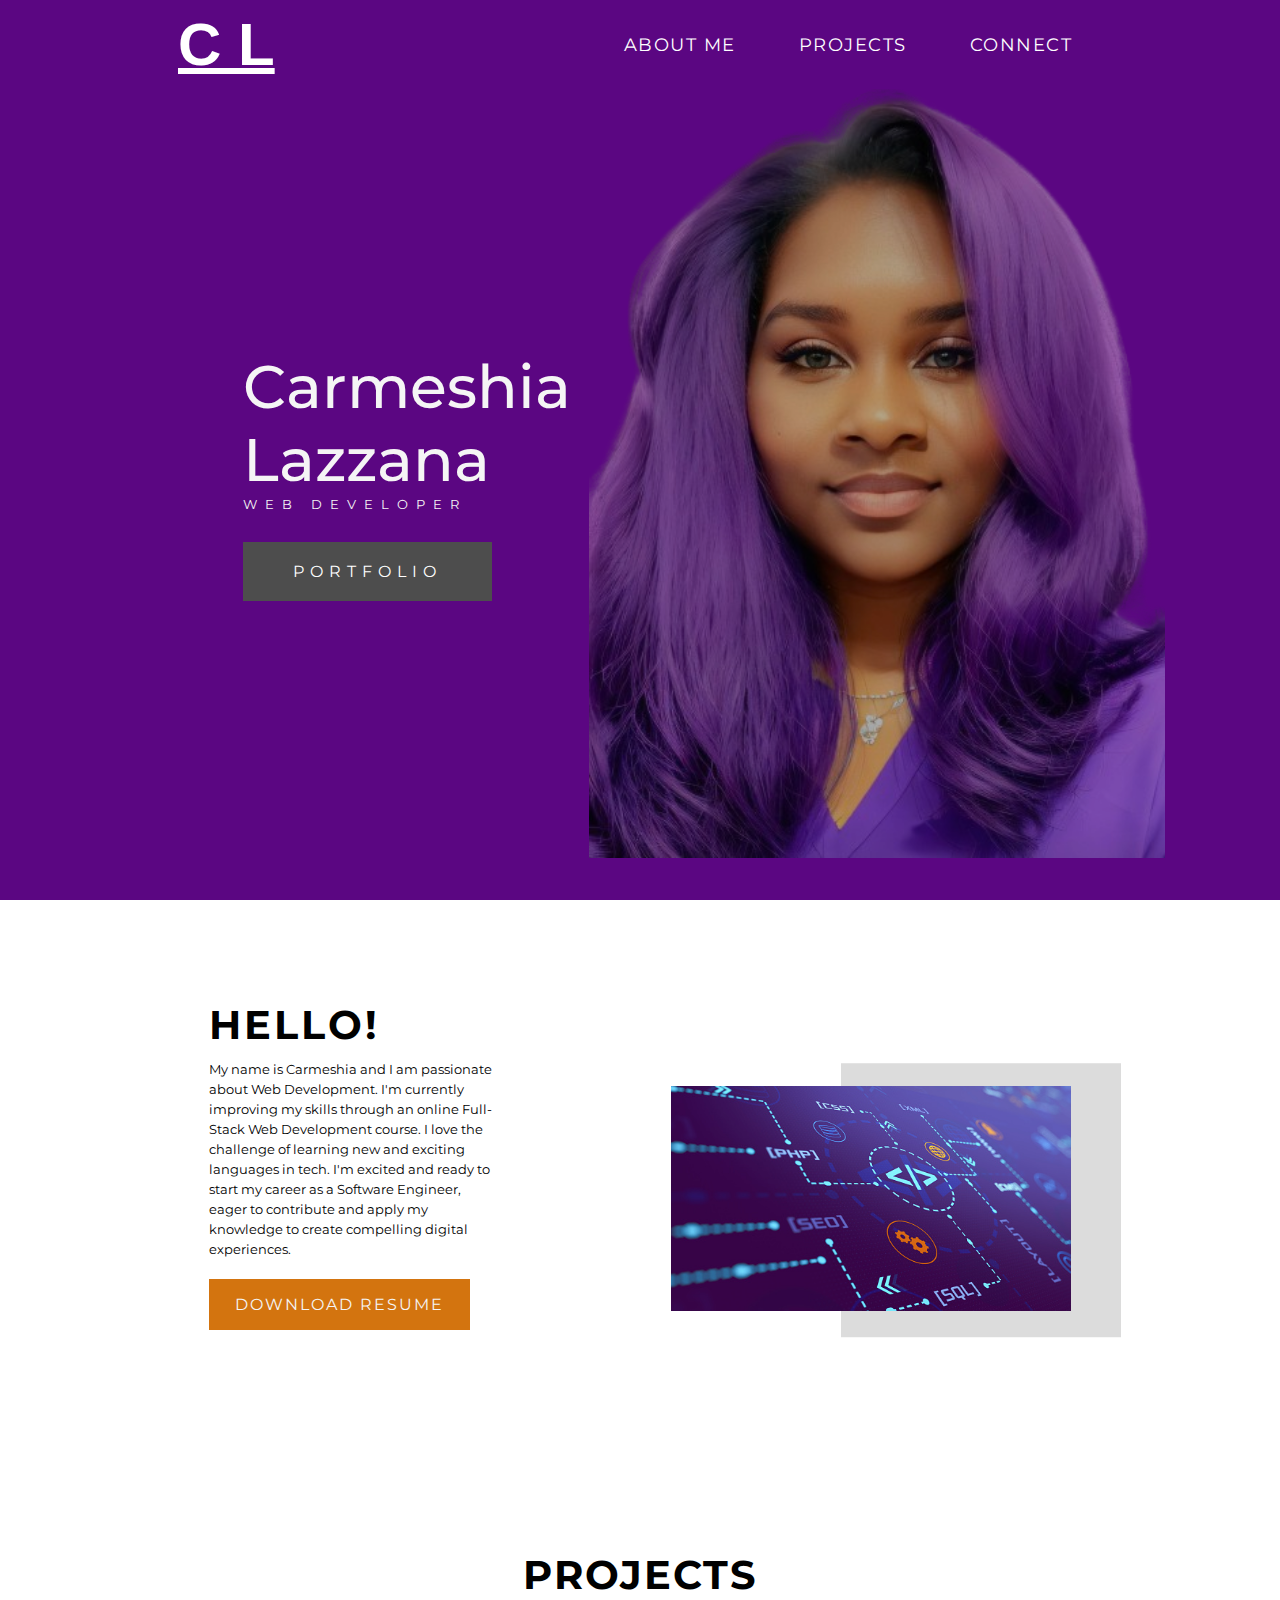
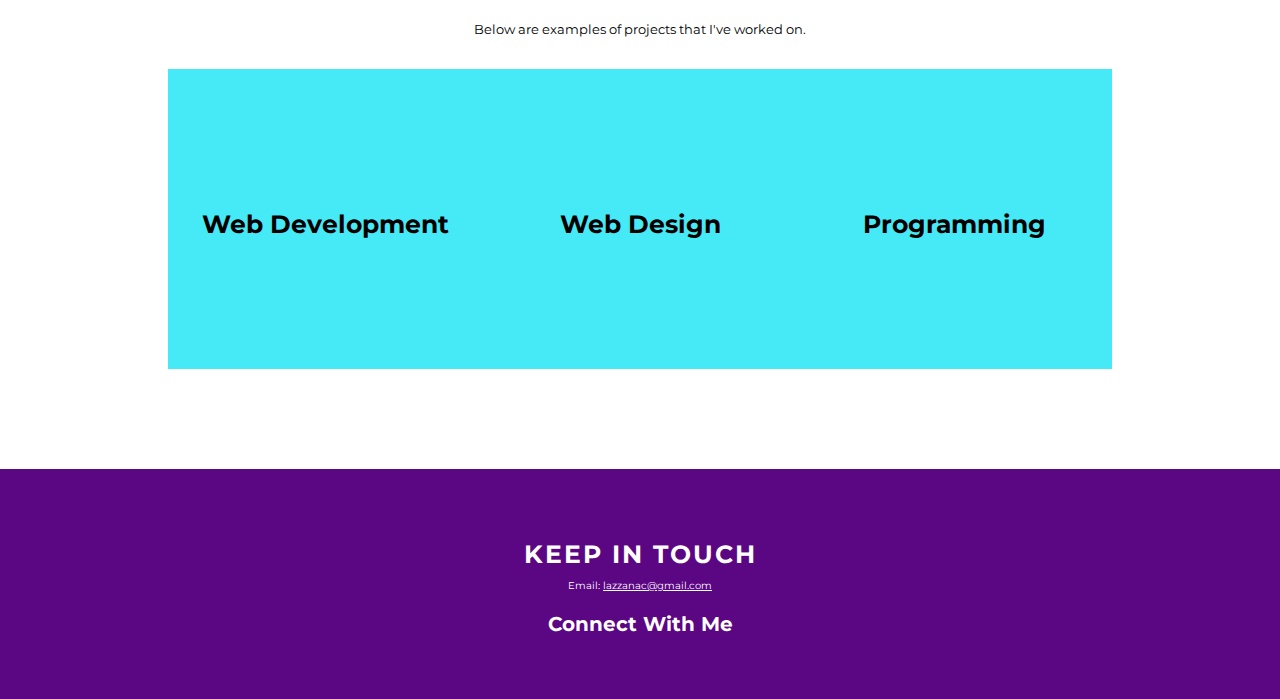
<file: index.html>
<!DOCTYPE html>

<html lang="en">

<head>
    <meta charset="UTF-8">
    <meta name="author" content="Carmeshia">
    <meta name="description" content="This page contains my portfolio for html">
    <title>Carmeshia Lazzana</title>
    <link rel="stylesheet" href="https://cdnjs.cloudflare.com/ajax/libs/font-awesome/6.5.1/css/all.min.css" 
    integrity="sha512-DTOQO9RWCH3ppGqcWaEA1BIZOC6xxalwEsw9c2QQeAIftl+Vegovlnee1c9QX4TctnWMn13TZye+giMm8e2LwA==" 
    crossorigin="anonymous" referrerpolicy="no-referrer" />
    <link href="https://fonts.cdnfonts.com/css/flash-back---demo" rel="stylesheet">
                
    <link rel="stylesheet" href="main.css">
    <!-- <link rel="icon" href=""> -->
    
</head>

<body>

    <!-- Navigation bar -->
    <section id="navbar" class="container">
        <header class="nav-bar">
            <div class="topnav">
                <a href="#cover"><h1>C L</h1></a>
            </div>
            <div class="nav-list">
                <div class="hamburger">
                    <div class="bar"></div>
                </div>
                <ul>
                    <li><a href="#about">About Me</a></li>
                    <li><a href="#project">Projects</a></li>
                    <li><a href="#contact">Connect</a></li>
                </ul>
            </div>
                
            
        </header>
    </section>
    <!-- End of Navigation Bar -->

    <!-- Cover -->
    <section id="cover" class="cover container">
        <div class="cover-poster">
            <h1 class="cover-name">Carmeshia <br> Lazzana</h1>
            <p class="cover-title">Web Developer</p>
            <a href="#" type="button" class="cover-button">Portfolio</a>
        </div>

        <div class="cover-img">
            <img src="assets/images/img2.png" alt="">

        </div>
    </section>
    <!-- End of Cover -->

    <!-- About Section -->
    <section id="about" class="about container">
        <div class="about-info">
            <h1 class="about-info-heading">Hello!</h1>
            <p class="about-info-desc">
                My name is Carmeshia and I am passionate about Web Development. I'm currently improving my skills through an online
                Full-Stack Web Development course. I love the challenge of learning new and exciting languages in tech. I'm excited and ready to start my career as a Software Engineer,
                eager to contribute and apply my knowledge to create compelling digital experiences. 
            </p>
            <a href="resume.html" download="Carmeshia_Lazzana_Resume" class="about-info-button">Download Resume</a>
        </div>

        <div class="about-img">
            <div class="about-img-wrapper">
                <img src="assets/images/main-img.jpg" alt="">
            </div>
        </div>

    </section>

    <!-- End About Section -->

    <!-- Project Section -->
    <section id="project" class="project container">
        <div class="project-header">
            <h1 class="project-header-heading">Projects</h1>
            <p class="project-header-desc">Below are examples of projects that I've worked on.
            </p>
        </div>
        <div class="project-info">
            <div class="projects">
                <div class="project-card">
                    <div class="project-front">
                        <i class="fa-solid fa-code"></i>
                        <h1 class="project-front-heading">Web Development</h1>
                    </div>
                    <div class="project-back">
                        <h1 class="project-back-heading">Learning Blog</h1>
                        <p class="project-back-desc">
                            An interactive web app that allows users input to search specific topics. 
                            This website created using HTML, CSS and JavaScript. An Admin page was created that allow users to 
                            Edit, Update and Delete posts. It utilizes Media Query to create responsiveness based upon 
                            viewport layout.
                      
                        </p>

                        <a href="https://meshia13.github.io/Blog/">website</a>
                        <a href="https://github.com/Meshia13/Blog">source code</a>
                    </div>
                </div>
            </div>
            <div class="projects">
                <div class="project-card">
                    <div class="project-front">
                        <i class="fa-solid fa-palette"></i>
                        <h1 class="project-front-heading">Web Design</h1>
                    </div>
                    <div class="project-back">
                        <h1 class="project-back-heading">Wedded Bliss Website</h1>
                        <p class="project-back-desc">
                            A mock wedding planning website that utilizes Bootstrap snippets, custom components and frameworks. 
                        </p>
                        <a href="https://meshia13.github.io/WeddedBliss/">website</a>
                        <a href="https://github.com/Meshia13/WeddedBliss">source code</a>
                    </div>
                </div>
            </div>
            <div class="projects">
                <div class="project-card">
                    <div class="project-front">
                        <i class="fa-solid fa-laptop-code"></i>
                        <h1 class="project-front-heading">Programming</h1>
                    </div>
                    <div class="project-back">
                        <h1 class="project-back-heading">Reservation Website</h1>
                        <p class="project-back-desc">Collaborative project that created a reservation site that takes in users input. 
                            Demonstrates the fundamentals of JavaScript such as functions, objects, arrays, loops, and more.



                        </p>
                        <a href="https://meshia13.github.io/Reservation/">website</a>
                        <a href="https://github.com/Meshia13/Reservation">source code</a>
                    </div>
                </div>
            </div>
        </div>

       
    </section>
    <!-- End of Project Section -->

    <!-- Contact Section -->

    <section id="contact" class="contact container">
        <footer id="footer" class="footer container">
            <div class="footer-contact">
                <h1 class="footer-contact-heading">Keep In Touch</h1>
                <p class="footer-contact-info">Email: <a href="mailto: lazzanac@gmail.com"> lazzanac@gmail.com</a></p>
                <!-- <p class="footer-contact-info">Mobile: 313 400 1212</p> -->
            </div>
            <div class="footer-social">
                <h1 class="footer-social-heading">Connect With Me</h1>
                <div class="footer-social-icon">
                    <a href="https://www.linkedin.com/in/carmeshia-lazzana-bab06216b/"><i class="fa-brands fa-linkedin-in"></i></a>
                    <a href="https://github.com/Meshia13"><i class="fa-brands fa-github"></i></a>
                </div>
            </div>
        </footer>
    </section>

    <!-- End Contact Section -->
  
    <!-- linkedin badge -->
 <!-- <div class="badge-base LI-profile-badge" data-locale="en_US" data-size="medium" data-theme="dark" 
data-type="VERTICAL" data-vanity="carmeshia-lazzana-bab06216b" data-version="v1">
    <a class="badge-base__link LI-simple-link" href="https://www.linkedin.com/in/carmeshia-lazzana-bab06216b?trk=profile-badge">Carmeshia Lazzana</a> 
 -->

<script src="app.js"></script>
</body>

</html>
</file>
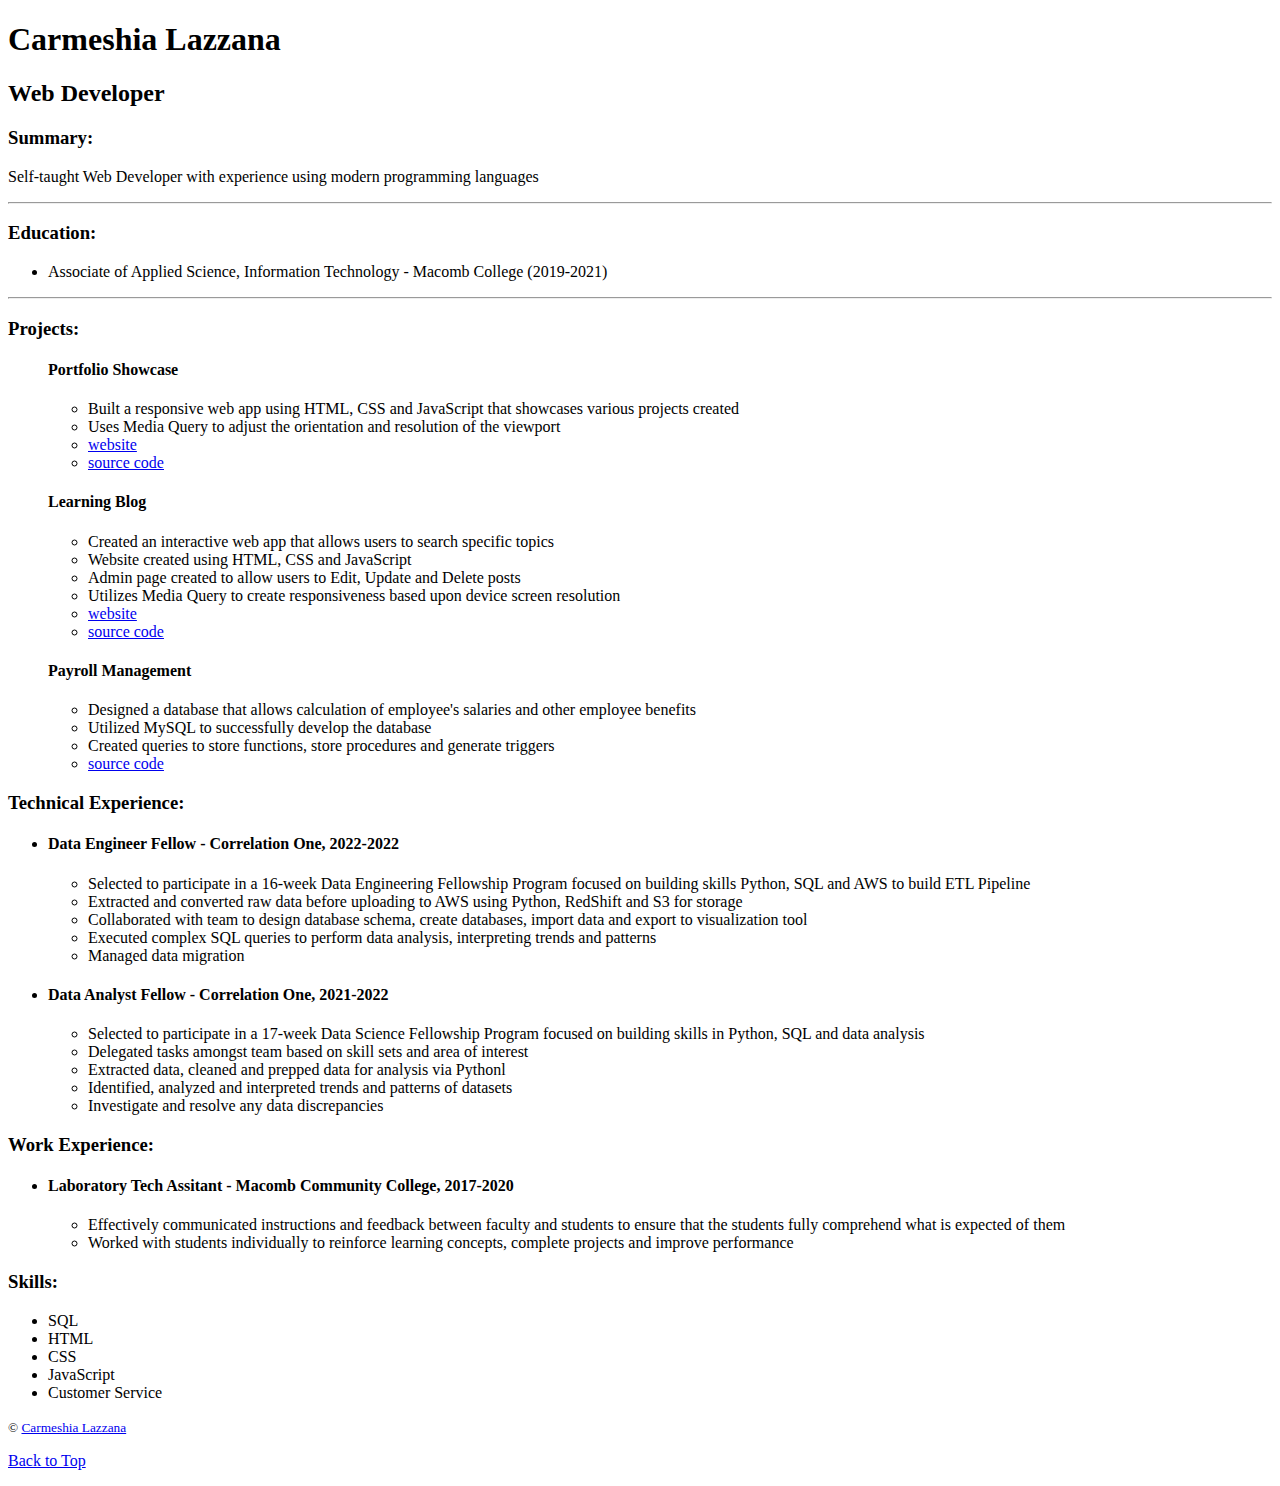
<file: resume.html>
<!DOCTYPE html> 

<html lang="en"> 

<head>
    <meta charset="UTF-8">
    <meta name="author" content="Carmeshia's Resume">
    <title>Resume</title>
</head>

<body>
    
    <h1>Carmeshia Lazzana</h1>
    <h2>Web Developer</h2>

    <section id="summary">
        <h3>Summary:</h3>
        <p>
            Self-taught Web Developer with experience using modern programming languages
        </p>
    </section>

    <hr>

    <section id="education">
        <h3>Education:</h3>
        <ul>
            <li> Associate of Applied Science, Information Technology - Macomb College (2019-2021)</li>
        </ul>

    </section>

    <hr>

    <section id="projects">
        <h3>Projects:</h3>
        <!-- First project -->
        <ul>
            <h4>Portfolio Showcase</h4>
            <ul>
                <li>Built a responsive web app using HTML, CSS and JavaScript that showcases various projects created </li>
                <li>Uses Media Query to adjust the orientation and resolution of the viewport</li>
                <li><a href="https://meshia13.github.io/Web-Portfolio/">website</a></li>
                <li><a href="https://github.com/Meshia13/Web-Portfolio">source code</a></li>
            </ul>
        </ul>
        <!-- End of first project -->

        <!-- Second project -->
        <ul>
            <h4>Learning Blog</h4>
            <ul>
                <li>Created an interactive web app that allows users to search specific topics</li>
                <li>Website created using HTML, CSS and JavaScript</li>
                <li>Admin page created to allow users to Edit, Update and Delete posts</li>
                <li>Utilizes Media Query to create responsiveness based upon device screen resolution</li>
                <li><a href="https://meshia13.github.io/Blog/">website</a></li>
                <li><a href="https://github.com/Meshia13/Blog">source code</a></li>
            </ul>  
        </ul>
        <!-- End of second project -->

             <!-- Fourth project -->
             <ul>
                <h4>Payroll Management</h4>
                <ul>
                    <li>Designed a database that allows calculation of employee's salaries and other employee benefits</li>
                    <li>Utilized MySQL to successfully develop the database</li>
                    <li>Created queries to store functions, store procedures and generate triggers</li>
                    <li><a href="https://github.com/Meshia13/Payroll_Management">source code</a></li>
                </ul>
            </ul>
            <!-- End of Fourth project -->

         <!-- Third project -->
         <!-- <ul>
            <h4>Marvel Mayhem</h4>
            <ul>
                <li>Designed and normalized database and tables in using MYSQL</li>
                <li>Used CTE to construct complex queries</li>
                <li>Created queries to demonstrate use of aggregate functions</li>
                <li><a href="https://github.com/Meshia13/Marvel_Mayhem">source code</a></li>
            </ul>
        </ul> -->
        <!-- End of third project -->

     

    </section>

    <section id="techExperience">
        <!-- Technical Experience om the resume -->
        <h3>Technical Experience:</h3>

        <!-- Creating an unordered list -->
       


        <!-- First Technical Experience -->
        <ul>
            <h4><li>Data Engineer Fellow - Correlation One, 2022-2022</li></h4>
            <!-- Nested unordered list -->
            <ul>
                <li>Selected to participate in a 16-week Data Engineering
                    Fellowship Program focused on building skills Python, SQL and
                    AWS to build ETL Pipeline</li>

                <li>Extracted and converted raw data before uploading to AWS
                    using Python, RedShift and S3 for storage</li>

                <li>Collaborated with team to design database schema, create databases, import data and export to
                    visualization tool</li>

                <li>Executed complex SQL queries to perform data analysis, interpreting trends and patterns</li>

                <li>Managed data migration</li>
            </ul>  
        </ul>
        <!-- End of first technical experience -->

        <!-- Second Technical Experience -->
        <ul>
            <h4><li>Data Analyst Fellow - Correlation One, 2021-2022</li></h4>
            <!-- Nested unordered list -->
            <ul>
                <li>Selected to participate in a 17-week Data Science
                    Fellowship Program focused on building skills in Python, SQL and
                    data analysis</li>

                <li>Delegated tasks amongst team based on skill sets and area of interest</li>

                <li> Extracted data, cleaned and prepped data for analysis via Pythonl</li>

                <li> Identified, analyzed and interpreted trends and patterns of datasets
                </li>

                <li> Investigate and resolve any data discrepancies</li>
            </ul>
        </ul>
        <!-- End of second Technical Experience -->
    </section>

    <section id="workExperience">
        <!-- Work Experience on the resume -->
        <h3>Work Experience:</h3>
        <ul>
            <h4><li>Laboratory Tech Assitant - Macomb Community College, 2017-2020</li></h4>
            <ul>
                <li>Effectively communicated instructions and feedback between faculty and students to ensure that the
                    students fully comprehend what is expected of them</li>
                <li>Worked with students individually to reinforce learning concepts, complete projects and
                    improve performance</li>
                
            </ul>
        </ul>
        <!-- End of Work Experience -->
    </section>

    <section id="skills">
        <!-- Skills on the resume -->
        <h3>Skills:</h3>
        <ul>
            <li>SQL</li>
            <li>HTML</li>
            <li>CSS</li>
            <li>JavaScript</li>
            <li>Customer Service</li>
        </ul>
        <!-- End of Skills -->
    </section>

   

    <!-- Footer Element -->
    <footer>
        <small>
            &copy; <a href="index.html">Carmeshia Lazzana</a> 
        </small>
    </footer>

    <!-- link to top of page (reload) -->
    <p>
        <a href="#">Back to Top</a>
    </p>

</body>
</html>
</file>
<file: main.css>
@import url('https://fonts.googleapis.com/css2?family=Montserrat:wght@300;400;700&display=swap');

* {
    padding: 0;
    margin: 0;
    box-sizing: border-box;
}

html {
    font-size: 10px;
    font-family: 'Montserrat', sans-serif;
}

.container {
    width: 100%;
    height: auto;
    display: flex;
    align-items: center;
    justify-content: center;
}

/* Nav Bar */

#navbar {
    height: auto;
    width: 100%;
    position: fixed;
    z-index: 100;
    background-color: rgb(91, 6, 130);
}

.nav-bar {
    background-color: rgb(91, 6, 130);
    left: 0;
    top: 0;
    padding: 1rem 5rem;
    width: 100%;
    display: flex;
    align-items: center;
    justify-content: space-between;

}

.nav-bar .topnav a {
    font-family: 'Flash Back - Demo', sans-serif;
    font-size: 3rem;
    color: white;
                                                
}

.nav-bar .nav-list {
    display: flex;
    align-items: center;
    justify-content: center;
}

.nav-bar .nav-list .hamburger {
    height: 70px;
    border: 2px solid white;
    border-radius: 50%;
    display: flex;
    align-items: center;
    justify-content: center;
    width: 70px;
    transition: .3s ease transform;
    cursor: pointer;
}

.nav-bar .nav-list .hamburger.active {
    transform: rotate(360deg);
}

.nav-bar .nav-list .hamburger.active .bar::before {
    top: 0;
    transform: rotate(45deg);
}

.nav-bar .nav-list .hamburger.active .bar::after {
    top: 0;
    transform: rotate(-45deg);
}

.nav-bar .nav-list .hamburger.active .bar{
    background-color: transparent;
}

.nav-bar .nav-list .hamburger .bar {
    height: 2px;
    width: 30px;
    background-color: white;
    position: relative;
    display: flex;
}

.nav-bar .nav-list .hamburger .bar::before,
.nav-bar .nav-list .hamburger .bar::after {
    content: '';
    position: absolute;
    left: 0;
    height: 100%;
    width: 100%;
    background-color: white;
    transition: .3s ease all;
}

.nav-bar .nav-list .hamburger .bar::before{
    top: 8px;
}

.nav-bar .nav-list .hamburger .bar::after{
    bottom: 8px;
}

.nav-bar .nav-list ul {
    position: absolute;
    width: 100%;
    top: 0;
    left: 0;
    background-color: rgb(124, 63, 152);
    padding: 5rem 0;
    transform: translateY(-100%);
    transition: .3s ease transform;
    text-align: center;
    z-index: -1;

}

.nav-bar .nav-list ul li{
    list-style: none;
    display: block;
    
    position: relative;
}
.nav-bar .nav-list ul li:hover::after{
    transform: translateX(-50%) scale(1);

}

.nav-bar .nav-list ul li::after {
    content: '';
    position: absolute;
    width: 5rem;
    height: .2rem;
    background-color: white;
    left: 50%;
    transform: translateX(-50%) scale(0);
    bottom: 0;
    transition: .3s ease transform;
}

.nav-bar .nav-list ul li a {
    font-size: 1.8rem;
    text-decoration: none;
    text-transform: uppercase;
    color: white;
    display: block;
    letter-spacing: .15rem;
    padding: 2rem 3rem; 
}

.nav-bar .nav-list.open ul {
    transform: translateY(90px);
    
}
/* End Nav Bar */


/* Cover Section */
.cover {
    min-height: 80vh;
    width: 100%;
    padding-top: 50px;
    display: flex;
    flex-direction: column-reverse;
    justify-content: center;
    align-items: center;
    background-color: rgb(91, 6, 130)
}

.cover .cover-poster {
    width: 100%;
    text-align: center;
}

.cover .cover-poster .cover-name {
    font-size: 5rem;
    font-weight: 500;
    color: whitesmoke;
}

.cover .cover-poster .cover-title {
    font-size: 1.6rem;
    text-transform: uppercase;
    letter-spacing: .5rem;
    color: whitesmoke;
}

.cover .cover-poster .cover-button {
    margin-top: 30px;
    padding: 2rem 5rem;
    display: inline-block;
    font-size: 1.6rem;
    text-transform: uppercase;
    color: white;
    text-decoration: none;
    letter-spacing: .6rem;
    background-color: rgb(77, 77, 77); 
}

.cover .cover-img {
    height: auto;
    width: 50%;
    margin-bottom: 3rem;
}

.cover .cover-img img {
    height: 100%;
    width: 100%;
    filter: brightness(70%);
}
    
/* End of Cover Section */

/* About Section */

.about >.container {
    display: flex;
}

.about {
    width: 100%;
    min-height: 50vh;
    padding: 10rem 5rem;
    flex-direction: column;
 
}

.about .about-info {
    text-align: center;
}

.about-info-heading {
    font-size: 4rem;
    text-transform: uppercase;
    letter-spacing: .3rem;
    color: black;
}

.about-info-desc {
    font-size: 1.3rem;
    line-height: 2rem;
    margin-top: 10px;

}

.about-info-button {
    padding: 1.6rem 2.6rem;
    display: inline-block;
    background-color: rgb(211, 116, 15);
    color: whitesmoke;
    text-decoration: none;
    font-size: 1.6rem;
    text-transform: uppercase;
    letter-spacing: .2rem;
    margin-top: 20px;
    margin-bottom: 20px;
}

.about-img .about-img-wrapper {
    margin-top: 50px;
    height: auto;
    max-width: 400px;
    position: relative;
    display: inline-block;
}

.about-img .about-img-wrapper img {
    height: 100%;
    width: 100%;

}

.about-img-wrapper::after {
    position: absolute;
    content: '';
    right: -5rem;
    top: 50%;
    transform: translateY(-50%);
    width: 70%;
    height: 120%;
    background-color: rgba(35, 35, 35, 0.158);
    z-index: -1;

}
/* End About Section */

/* Project Section */

.project {
    flex-direction: column;
    min-height: 60vh;
    padding: 10rem 5rem;
}

.project .project-header {
    width: 100%;
    text-align: center;
}

.project .project-header .project-header-heading {
    font-size: 4rem;
    text-transform: uppercase;
    letter-spacing: 2px;
    color: black;

}

.project .project-header .project-header-desc {
    font-size: 1.3rem;
    line-height: 2rem;
    margin-top: 20px;
}

.project .project-info {
    margin-top: 30px;
    display: flex;
    align-items: center;
    justify-content: center;
    width: 100%;
    flex-direction: column;
}

.project .project-info .projects {
    width: 100%;
    min-height: 300px;
    position: relative;
    transition: .3s ease transform;
    margin: 5px;

}

.project .project-info .projects .project-card {
    position: absolute;
    height: 100%;
    width: 100%;
    transform-style: preserve-3d;
    transition: .3s ease transform;
    display: block;
}

.project .project-info .projects .project-card .project-front {
    position: absolute;
    height: 100%;
    width: 100%;
    left: 0;
    top: 0;
    background-color: rgb(69, 234, 246);
    backface-visibility: hidden;
    display: flex;
    flex-direction: column;
    justify-content: center;
    align-items: center;
    padding: 20px;
    text-align: center;
}

.project .project-info .projects .project-card .project-back {
    position: absolute;
    left: 0;
    top: 0;
    height: 100%;
    width: 100%;
    backface-visibility: hidden;
    display: flex;
    flex-direction: column;
    align-items: center;
    justify-content: center;
    background-color: rgba(205, 114, 28, 0.13);
    padding: 10px;

}

.project .project-info .projects .project-card .project-back {
    transform: rotateY(180deg);
}

.project .project-info .projects .project-card .project-front i {
    font-size: 4rem;
    color: black;
    margin-bottom: 10px;
}

.project .project-info .projects .project-card .project-front .project-front-heading,
.project .project-info .projects .project-card .project-front .project-back-heading {
    font-size: 2.5rem;
    text-transform: capitalize;
}

.project .project-info .projects:hover .project-card {
    transform: rotateY(180deg);
} 

.project .project-info .projects .project-card .project-back-desc {
    font-size: 1.6rem;
    margin-top: 10px;
    text-align: center;
}
 

/* Footer */
.footer {
    min-height: 20vh;
    width: 100%;
    background-color: rgb(91, 6, 130);
    color: white;
    flex-direction: column;
    text-align: center;
    padding: 5rem;

}

.footer .footer-contact {
    padding: 20px;
    
}

.footer .footer-contact .footer-contact-heading {
    font-size: 2.5rem;
    text-transform: uppercase;
    letter-spacing: 2px;
    margin-bottom: 10px;
}

.footer .footer-contact .footer-contact-info a{
    color: white;
}

.footer .footer-contact .footer-social {
    font-size: 1.4rem;
    padding-top: 10px;
    letter-spacing: .3rem;

}

.footer .footer-social .footer-social-icon a {
    color: white;
    font-size: 3rem;
    margin: .4rem;
    display: inline-block;

}
/* End Footer */

/* Responsive Media Query Desktop and Tablet */

@media only screen and (min-width:768px) {

    .nav-bar .nav-list .hamburger{
        display: none;
    }

    .nav-bar{
        width: 80%;
    }

    .nav-bar .nav-list ul{
        transform: translateX(0);
        position: initial;
        padding: 0;
        z-index: 0;
        background-color: transparent;
    } 

    .nav-bar .nav-list ul li {
        display: inline-block;
    }

    .cover {
        height: 100vh;
        flex-direction: row;
        padding-left: 10%;
        justify-content: center;
        align-items: center;
    }

    .cover .cover-poster {
        max-width: 30%;
        text-align: left;
    }

    .cover .cover-poster .cover-title {
        font-size: 1.3rem;
        letter-spacing: .5rem;
    }

    .cover .cover-img {
        min-width: 400px;
        max-width: 1000px;
    }

    .about {
        width: 80%;
        margin: 0 auto;
        flex-direction: row;
    }

    .about .about-info {
        width: 50%;
        text-align: left;
        padding-right: 17rem;
    }

    .project .project-header .project-header-desc{
        padding-top: 20px;
        max-width: 500px;
        margin: 0 auto;
        
    }

    .project .project-info{
        flex-direction: row;
        width: 80%;
    }

    .project .project-info .projects {
        margin: 0;
    }
}
/* Responsive Media Query Desktop and Tablet */

/* Responsive Media Query for Desktop Only */

@media only screen and (min-width:1200px) {
    .cover .cover-poster .cover-name {
        font-size: 6rem;
    }

    .cover .cover-poster .cover-title {
        letter-spacing: .8rem;
    }
}

/* End Responsive Media Query for Desktop Only */
</file>
